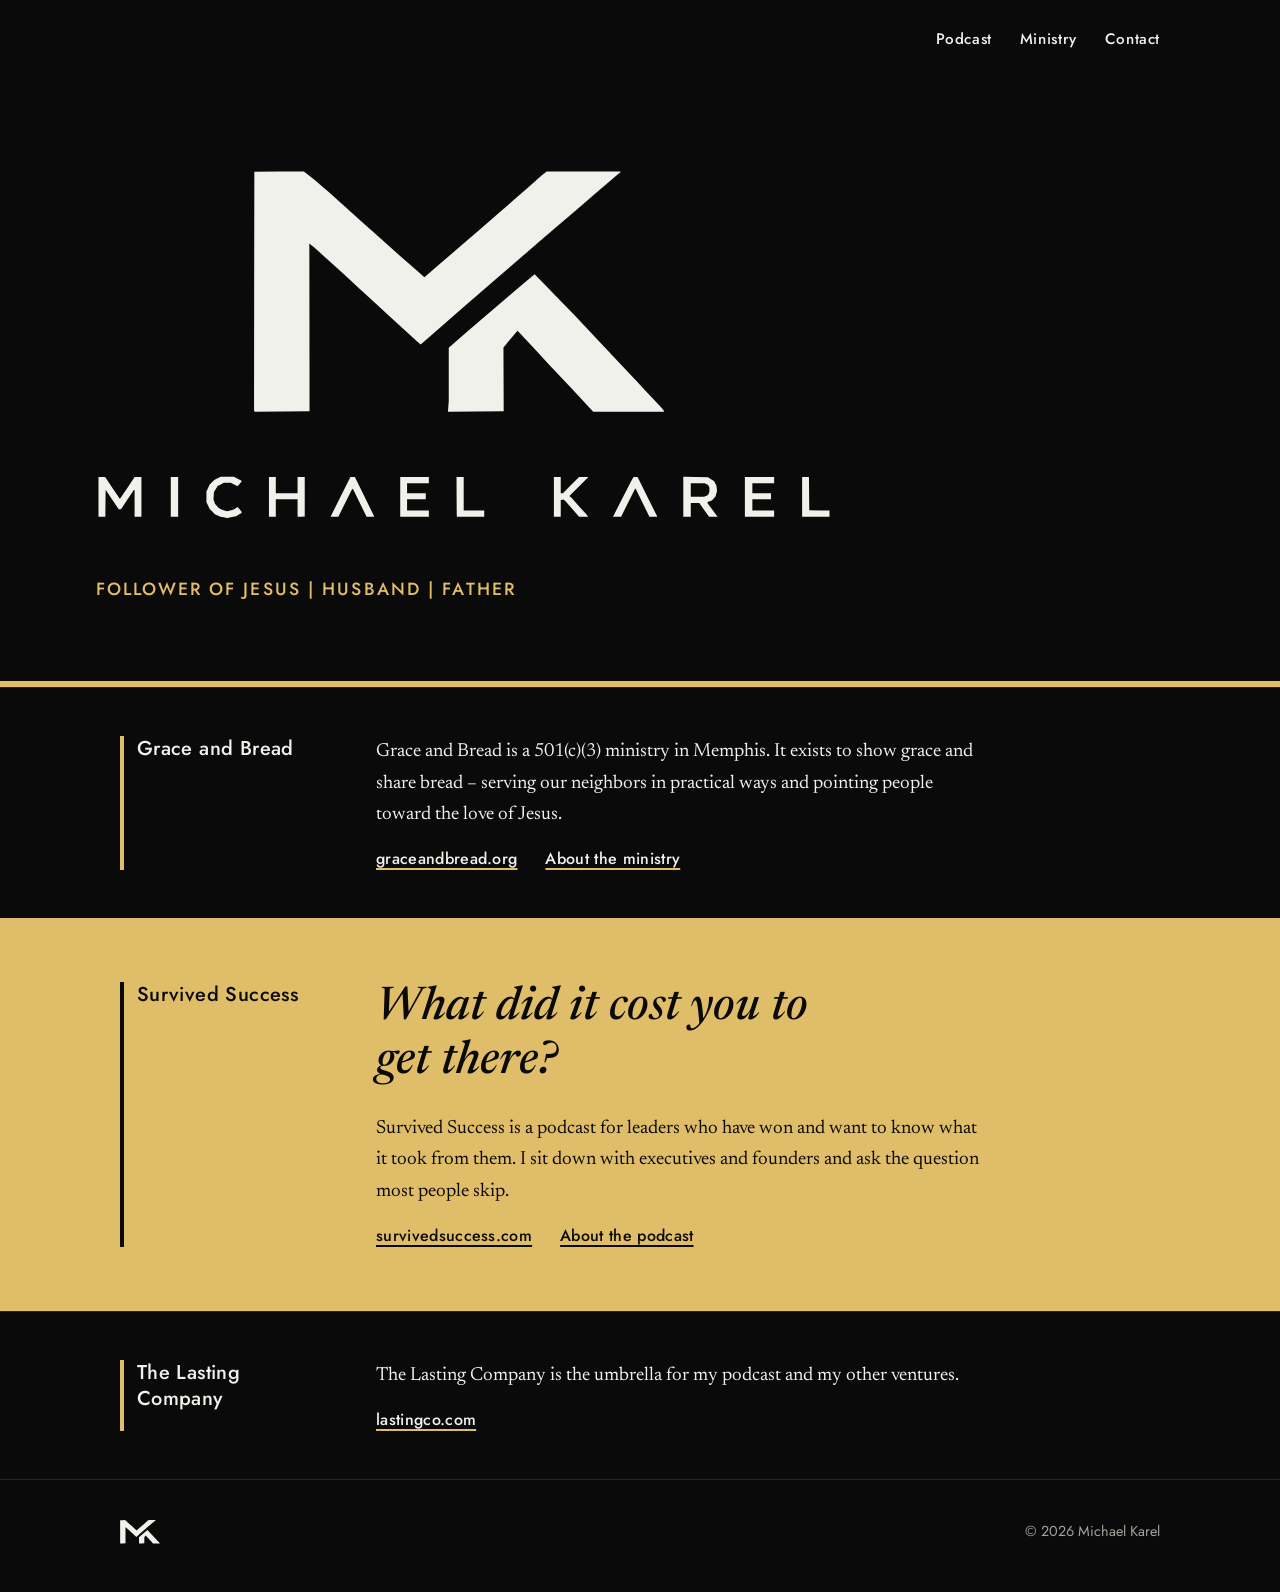
<file: index.html>
<!DOCTYPE html>
<html lang="en">
<head>
<meta charset="utf-8">
<meta name="viewport" content="width=device-width, initial-scale=1">
<title>Michael Karel</title>
<meta name="description" content="Michael Karel – follower of Jesus, husband, father. Host of the Survived Success podcast and founder of Grace and Bread in Memphis.">
<meta name="theme-color" content="#0A0A0A">
<link rel="canonical" href="https://michaelkarel.com/">
<link rel="icon" href="assets/favicon.svg" type="image/svg+xml">
<meta property="og:title" content="Michael Karel">
<meta property="og:description" content="Michael Karel – follower of Jesus, husband, father. Host of the Survived Success podcast and founder of Grace and Bread in Memphis.">
<meta property="og:url" content="https://michaelkarel.com/">
<meta property="og:type" content="website">
<link rel="preconnect" href="https://fonts.googleapis.com">
<link rel="preconnect" href="https://fonts.gstatic.com" crossorigin>
<link href="https://fonts.googleapis.com/css2?family=Jost:wght@400;500&family=Newsreader:ital,opsz,wght@0,6..72,400;0,6..72,500;1,6..72,400&display=swap" rel="stylesheet">
<link rel="stylesheet" href="assets/site.css">
</head>
<body>
<header>
  <div class="wrap solo">
    <nav aria-label="Primary"><a href="podcast.html">Podcast</a><a href="ministry.html">Ministry</a><a href="contact.html">Contact</a></nav>
  </div>
</header>
<main>
<div class="band"><div class="wrap hero">
    <h1 style="margin:0"><svg viewBox="0 0 1183 565" role="img" aria-label="Michael Karel"><path fill-rule="evenodd" d="M205.3 559.9L200.0 559.0L195.5 556.9L191.0 554.8L186.9 550.6L182.7 546.5L180.1 541.0L177.5 535.5L177.5 527.0L177.5 518.5L180.1 512.9L182.7 507.3L186.4 503.7L190.1 500.0L195.3 497.2L200.5 494.5L211.0 494.5L221.5 494.5L227.8 497.9L234.0 501.3L234.0 501.9L234.0 502.5L230.7 506.3L227.5 510.0L222.0 507.3L216.6 504.5L211.0 504.5L205.4 504.5L200.4 507.1L195.5 509.6L192.6 514.4L189.6 519.2L189.2 525.0L188.8 530.8L190.0 534.5L191.2 538.2L194.3 541.6L197.3 545.1L200.9 546.9L204.5 548.7L207.8 549.3L211.1 550.0L215.8 548.9L220.5 547.9L224.0 545.6L227.6 543.2L230.8 547.1L234.0 550.9L234.0 551.9L234.0 552.9L229.6 555.5L225.2 558.1L218.4 559.5L211.5 561.0L211.0 560.9L210.5 560.8L205.3 559.9ZM4.0 527.0L4.0 495.0L9.3 495.0L14.7 495.0L26.4 512.6L38.2 530.2L38.9 529.4L39.7 528.5L50.9 511.8L62.1 495.0L67.6 495.0L73.0 495.0L73.0 527.0L73.0 559.0L67.5 559.0L62.0 559.0L62.0 537.5L62.0 516.0L61.2 516.1L60.5 516.2L50.5 531.3L40.5 546.5L38.4 546.8L36.4 547.1L25.9 531.4L15.5 515.7L15.2 537.3L15.0 559.0L9.5 559.0L4.0 559.0L4.0 527.0ZM120.2 527.0L120.2 495.0L126.1 495.0L132.0 495.0L132.0 527.0L132.0 559.0L126.1 559.0L120.2 559.0L120.2 527.0ZM278.0 527.0L278.0 495.0L283.5 495.0L289.0 495.0L289.0 508.0L289.0 521.0L306.5 521.0L324.0 521.0L324.0 508.0L324.0 495.0L329.8 495.0L335.5 495.0L335.5 526.8L335.5 558.5L329.7 558.8L324.0 559.1L324.0 545.0L324.0 531.0L306.5 531.0L289.0 531.0L289.0 545.0L289.0 559.0L283.5 559.0L278.0 559.0L278.0 527.0ZM393.0 527.0L409.0 495.0L412.6 495.0L416.1 495.0L431.5 526.6L447.0 558.2L447.0 558.6L447.0 559.0L440.9 559.0L434.9 559.0L423.9 536.5L412.9 513.9L412.2 514.4L411.5 514.8L400.5 536.9L389.5 559.0L383.3 559.0L377.0 559.0L393.0 527.0ZM489.0 527.0L489.0 495.0L512.0 495.0L535.0 495.0L535.0 500.0L535.0 505.0L517.5 505.0L500.0 505.0L500.0 513.0L500.0 521.0L515.0 521.0L530.0 521.0L530.0 526.0L530.0 531.0L515.0 531.0L500.0 531.0L500.0 540.0L500.0 549.0L517.5 549.0L535.0 549.0L535.0 554.0L535.0 559.0L512.0 559.0L489.0 559.0L489.0 527.0ZM579.9 555.8L579.8 552.5L579.6 523.8L579.5 495.0L585.2 495.0L591.0 495.0L591.0 522.0L591.0 549.0L607.5 549.0L624.0 549.0L624.0 554.0L624.0 559.0L602.0 559.0L580.0 559.0L579.9 555.8ZM736.0 527.0L736.0 495.0L741.5 495.0L747.0 495.0L747.0 508.0L747.0 521.0L748.8 521.0L750.5 521.0L763.5 508.0L776.5 495.0L784.0 495.0L791.5 495.0L776.2 510.3L760.9 525.7L762.6 527.1L764.3 528.5L776.3 542.0L788.4 555.5L789.8 557.2L791.3 559.0L783.9 559.0L776.5 558.9L766.0 546.9L755.5 534.9L753.5 533.0L751.4 531.1L749.2 531.7L747.0 532.2L747.0 545.6L747.0 559.0L741.5 559.0L736.0 559.0L736.0 527.0ZM845.1 531.2L859.3 503.5L861.7 499.2L864.1 495.0L867.3 495.1L870.5 495.2L886.0 526.3L901.5 557.5L901.8 558.2L902.2 559.0L895.8 559.0L889.5 558.9L878.5 536.5L867.5 514.1L867.0 514.0L866.5 514.0L855.2 536.5L844.0 559.0L837.5 559.0L831.0 559.0L845.1 531.2ZM944.0 526.9L944.0 494.8L963.8 495.2L983.7 495.5L988.5 498.5L993.3 501.5L995.3 505.3L997.3 509.1L997.7 513.3L998.2 517.5L997.1 521.8L995.9 526.0L992.9 529.5L989.9 532.9L986.4 534.2L983.0 535.4L983.0 536.3L983.0 537.2L990.2 546.9L997.3 556.5L998.3 557.8L999.2 559.0L992.3 559.0L985.4 559.0L977.6 548.0L969.8 537.0L962.9 537.0L956.0 537.0L956.0 548.0L956.0 559.0L950.0 559.0L944.0 559.0L944.0 526.9ZM1043.0 527.0L1043.0 495.0L1066.5 495.0L1090.0 495.0L1090.0 500.0L1090.0 505.0L1072.5 505.0L1055.0 505.0L1055.0 513.0L1055.0 521.0L1070.0 521.0L1085.0 521.0L1085.0 526.0L1085.0 531.0L1070.0 531.0L1055.0 531.0L1055.0 540.0L1055.0 549.0L1072.5 549.0L1090.0 549.0L1090.0 554.0L1090.0 559.0L1066.5 559.0L1043.0 559.0L1043.0 527.0ZM1135.0 527.0L1135.0 495.0L1140.5 495.0L1146.0 495.0L1146.2 521.8L1146.5 548.5L1162.8 548.8L1179.0 549.0L1179.0 554.0L1179.0 559.0L1157.0 559.0L1135.0 559.0L1135.0 527.0ZM980.5 525.5L983.7 523.9L984.9 521.4L986.0 518.9L986.0 515.4L986.0 511.9L985.0 509.9L983.9 508.0L981.0 506.5L978.1 505.0L967.0 505.0L956.0 505.0L956.0 516.0L956.0 527.0L966.6 527.0L977.2 527.0L980.5 525.5ZM254.5 388.8L254.0 387.5L254.2 196.0L254.5 4.5L294.4 4.2L334.2 4.0L343.9 11.7L353.5 19.4L364.0 28.4L374.5 37.4L403.5 63.5L432.5 89.5L438.0 94.4L443.5 99.3L465.5 119.0L487.5 138.6L505.0 154.0L522.5 169.3L525.1 171.7L527.8 174.2L557.6 148.4L587.5 122.6L617.0 97.1L646.5 71.6L661.5 58.5L676.5 45.4L696.4 28.0L716.2 10.5L720.3 7.3L724.3 4.0L783.6 4.0L843.0 4.0L843.0 4.6L843.0 5.2L840.3 7.4L837.5 9.5L805.0 37.5L772.5 65.5L755.5 80.0L738.5 94.6L714.1 115.5L689.6 136.5L663.5 159.0L637.3 181.5L616.0 200.0L594.6 218.5L558.3 250.3L521.9 282.0L518.6 279.3L515.3 276.5L492.9 256.0L470.5 235.6L457.0 223.0L443.4 210.5L421.0 189.9L398.5 169.3L374.5 147.6L350.5 125.8L346.7 122.8L342.9 119.7L343.1 254.6L343.2 389.5L299.1 389.8L254.9 390.0L254.5 388.8ZM566.3 381.8L567.0 373.5L567.0 330.4L567.0 287.2L581.2 274.9L595.5 262.5L634.0 229.5L672.5 196.5L688.7 182.7L704.9 169.0L721.2 185.8L737.5 202.5L753.6 219.0L769.6 235.5L811.5 280.0L853.5 324.5L868.0 340.0L882.4 355.5L894.6 368.5L906.7 381.5L909.9 385.1L913.0 388.8L913.0 389.4L913.0 390.0L856.1 390.0L799.2 390.0L763.8 352.2L728.4 314.5L708.5 293.1L688.5 271.7L683.0 265.7L677.5 259.8L670.0 268.7L662.5 277.5L658.7 282.3L654.9 287.1L655.1 338.3L655.3 389.5L610.5 389.8L565.7 390.0L566.3 381.8Z"/></svg></h1>
    <p class="tag">Follower of Jesus | Husband | Father</p>
  </div></div>
<section id="grace-and-bread">
  <div class="wrap">
    <h2>Grace and Bread</h2>
    <div>
      <p>Grace and Bread is a 501(c)(3) ministry in Memphis. It exists to show grace and share bread – serving our neighbors in practical ways and pointing people toward the love of Jesus.</p>
      <p class="links"><a href="https://graceandbread.org">graceandbread.org</a><a href="ministry.html">About the ministry</a></p>
    </div>
  </div>
</section>
<section id="podcast" class="pod">
  <div class="wrap">
    <h2>Survived Success</h2>
    <div>
      <p class="ask">What did it cost you to get there?</p>
      <p>Survived Success is a podcast for leaders who have won and want to know what it took from them. I sit down with executives and founders and ask the question most people skip.</p>
      <p class="links"><a href="https://survivedsuccess.com">survivedsuccess.com</a><a href="podcast.html">About the podcast</a></p>
    </div>
  </div>
</section>
<section id="lasting">
  <div class="wrap">
    <h2>The Lasting Company</h2>
    <div>
      <p>The Lasting Company is the umbrella for my podcast and my other ventures.</p>
      <p class="links"><a href="https://lastingco.com">lastingco.com</a></p>
    </div>
  </div>
</section>
</main>
<footer>
  <div class="wrap">
    <svg viewBox="0 0 663 390" role="img" aria-label="MK"><path fill-rule="evenodd" d="M2.5 386.8L2.0 385.5L2.2 194.0L2.5 2.5L42.4 2.2L82.2 2.0L91.9 9.7L101.5 17.4L112.0 26.4L122.5 35.4L151.5 61.5L180.5 87.5L186.0 92.4L191.5 97.3L213.5 117.0L235.5 136.6L253.0 152.0L270.5 167.3L273.1 169.7L275.8 172.2L305.6 146.4L335.5 120.6L365.0 95.1L394.5 69.6L409.5 56.5L424.5 43.4L444.4 26.0L464.2 8.5L468.3 5.3L472.3 2.0L531.6 2.0L591.0 2.0L591.0 2.6L591.0 3.2L588.3 5.4L585.5 7.5L553.0 35.5L520.5 63.5L503.5 78.0L486.5 92.6L462.1 113.5L437.6 134.5L411.5 157.0L385.3 179.5L364.0 198.0L342.6 216.5L306.3 248.3L269.9 280.0L266.6 277.3L263.3 274.5L240.9 254.0L218.5 233.6L205.0 221.0L191.4 208.5L169.0 187.9L146.5 167.3L122.5 145.6L98.5 123.8L94.7 120.8L90.9 117.7L91.1 252.6L91.2 387.5L47.1 387.8L2.9 388.0L2.5 386.8ZM314.3 379.8L315.0 371.5L315.0 328.4L315.0 285.2L329.2 272.9L343.5 260.5L382.0 227.5L420.5 194.5L436.7 180.7L452.9 167.0L469.2 183.8L485.5 200.5L501.6 217.0L517.6 233.5L559.5 278.0L601.5 322.5L616.0 338.0L630.4 353.5L642.6 366.5L654.7 379.5L657.9 383.1L661.0 386.8L661.0 387.4L661.0 388.0L604.1 388.0L547.2 388.0L511.8 350.2L476.4 312.5L456.5 291.1L436.5 269.7L431.0 263.7L425.5 257.8L418.0 266.7L410.5 275.5L406.7 280.3L402.9 285.1L403.1 336.3L403.3 387.5L358.5 387.8L313.7 388.0L314.3 379.8Z"/></svg>
    <span>© <span id="y">2026</span> Michael Karel</span>
  </div>
</footer>
<script>document.getElementById("y").textContent=new Date().getFullYear()</script>
</body>
</html>
</file>
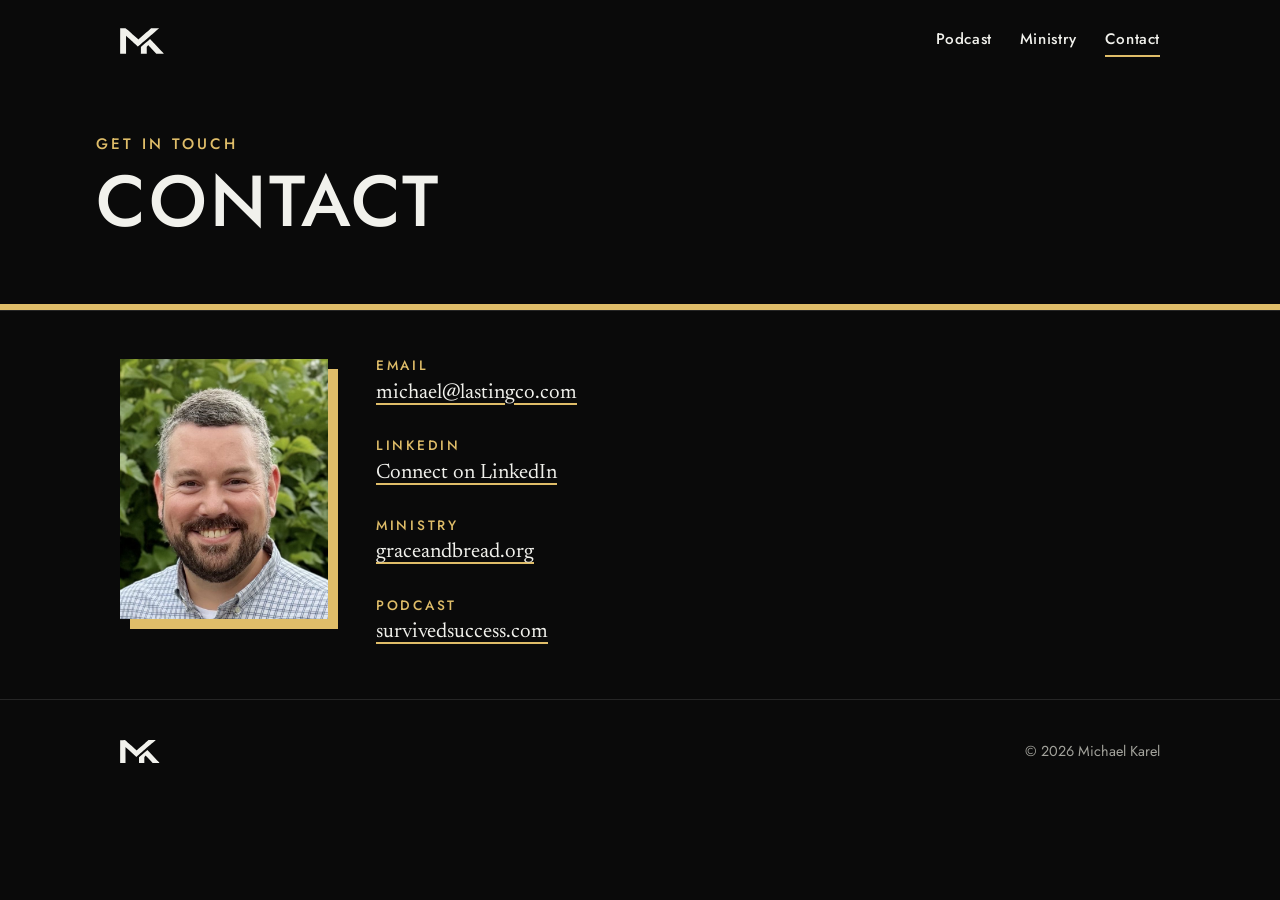
<file: contact.html>
<!DOCTYPE html>
<html lang="en">
<head>
<meta charset="utf-8">
<meta name="viewport" content="width=device-width, initial-scale=1">
<title>Contact – Michael Karel</title>
<meta name="description" content="Contact Michael Karel by email or LinkedIn.">
<meta name="theme-color" content="#0A0A0A">
<link rel="canonical" href="https://michaelkarel.com/contact">
<link rel="icon" href="assets/favicon.svg" type="image/svg+xml">
<meta property="og:title" content="Contact – Michael Karel">
<meta property="og:description" content="Contact Michael Karel by email or LinkedIn.">
<meta property="og:url" content="https://michaelkarel.com/contact">
<meta property="og:type" content="website">
<link rel="preconnect" href="https://fonts.googleapis.com">
<link rel="preconnect" href="https://fonts.gstatic.com" crossorigin>
<link href="https://fonts.googleapis.com/css2?family=Jost:wght@400;500&family=Newsreader:ital,opsz,wght@0,6..72,400;0,6..72,500;1,6..72,400&display=swap" rel="stylesheet">
<link rel="stylesheet" href="assets/site.css">
</head>
<body>
<header>
  <div class="wrap">
    <a class="home" href="index.html" aria-label="Michael Karel – home"><svg viewBox="0 0 663 390" role="img" aria-label="MK"><path fill-rule="evenodd" d="M2.5 386.8L2.0 385.5L2.2 194.0L2.5 2.5L42.4 2.2L82.2 2.0L91.9 9.7L101.5 17.4L112.0 26.4L122.5 35.4L151.5 61.5L180.5 87.5L186.0 92.4L191.5 97.3L213.5 117.0L235.5 136.6L253.0 152.0L270.5 167.3L273.1 169.7L275.8 172.2L305.6 146.4L335.5 120.6L365.0 95.1L394.5 69.6L409.5 56.5L424.5 43.4L444.4 26.0L464.2 8.5L468.3 5.3L472.3 2.0L531.6 2.0L591.0 2.0L591.0 2.6L591.0 3.2L588.3 5.4L585.5 7.5L553.0 35.5L520.5 63.5L503.5 78.0L486.5 92.6L462.1 113.5L437.6 134.5L411.5 157.0L385.3 179.5L364.0 198.0L342.6 216.5L306.3 248.3L269.9 280.0L266.6 277.3L263.3 274.5L240.9 254.0L218.5 233.6L205.0 221.0L191.4 208.5L169.0 187.9L146.5 167.3L122.5 145.6L98.5 123.8L94.7 120.8L90.9 117.7L91.1 252.6L91.2 387.5L47.1 387.8L2.9 388.0L2.5 386.8ZM314.3 379.8L315.0 371.5L315.0 328.4L315.0 285.2L329.2 272.9L343.5 260.5L382.0 227.5L420.5 194.5L436.7 180.7L452.9 167.0L469.2 183.8L485.5 200.5L501.6 217.0L517.6 233.5L559.5 278.0L601.5 322.5L616.0 338.0L630.4 353.5L642.6 366.5L654.7 379.5L657.9 383.1L661.0 386.8L661.0 387.4L661.0 388.0L604.1 388.0L547.2 388.0L511.8 350.2L476.4 312.5L456.5 291.1L436.5 269.7L431.0 263.7L425.5 257.8L418.0 266.7L410.5 275.5L406.7 280.3L402.9 285.1L403.1 336.3L403.3 387.5L358.5 387.8L313.7 388.0L314.3 379.8Z"/></svg></a><nav aria-label="Primary"><a href="podcast.html">Podcast</a><a href="ministry.html">Ministry</a><a href="contact.html" aria-current="page">Contact</a></nav>
  </div>
</header>
<main>
<div class="band"><div class="wrap page-hero"><p class="kicker">Get in touch</p><h1 class="title">Contact</h1></div></div>
<section>
  <div class="wrap contact">
    <img src="assets/michael-karel.jpg" width="720" height="899" alt="Michael Karel smiling outdoors in front of green leaves" fetchpriority="high">
    <dl>
      <dt>Email</dt>
      <dd><a href="mailto:michael@lastingco.com">michael@lastingco.com</a></dd>
      <dt>LinkedIn</dt>
      <dd><a href="https://www.linkedin.com/in/michaelkarel">Connect on LinkedIn</a></dd>
      <dt>Ministry</dt>
      <dd><a href="https://graceandbread.org">graceandbread.org</a></dd>
      <dt>Podcast</dt>
      <dd><a href="https://survivedsuccess.com">survivedsuccess.com</a></dd>
    </dl>
  </div>
</section>
</main>
<footer>
  <div class="wrap">
    <svg viewBox="0 0 663 390" role="img" aria-label="MK"><path fill-rule="evenodd" d="M2.5 386.8L2.0 385.5L2.2 194.0L2.5 2.5L42.4 2.2L82.2 2.0L91.9 9.7L101.5 17.4L112.0 26.4L122.5 35.4L151.5 61.5L180.5 87.5L186.0 92.4L191.5 97.3L213.5 117.0L235.5 136.6L253.0 152.0L270.5 167.3L273.1 169.7L275.8 172.2L305.6 146.4L335.5 120.6L365.0 95.1L394.5 69.6L409.5 56.5L424.5 43.4L444.4 26.0L464.2 8.5L468.3 5.3L472.3 2.0L531.6 2.0L591.0 2.0L591.0 2.6L591.0 3.2L588.3 5.4L585.5 7.5L553.0 35.5L520.5 63.5L503.5 78.0L486.5 92.6L462.1 113.5L437.6 134.5L411.5 157.0L385.3 179.5L364.0 198.0L342.6 216.5L306.3 248.3L269.9 280.0L266.6 277.3L263.3 274.5L240.9 254.0L218.5 233.6L205.0 221.0L191.4 208.5L169.0 187.9L146.5 167.3L122.5 145.6L98.5 123.8L94.7 120.8L90.9 117.7L91.1 252.6L91.2 387.5L47.1 387.8L2.9 388.0L2.5 386.8ZM314.3 379.8L315.0 371.5L315.0 328.4L315.0 285.2L329.2 272.9L343.5 260.5L382.0 227.5L420.5 194.5L436.7 180.7L452.9 167.0L469.2 183.8L485.5 200.5L501.6 217.0L517.6 233.5L559.5 278.0L601.5 322.5L616.0 338.0L630.4 353.5L642.6 366.5L654.7 379.5L657.9 383.1L661.0 386.8L661.0 387.4L661.0 388.0L604.1 388.0L547.2 388.0L511.8 350.2L476.4 312.5L456.5 291.1L436.5 269.7L431.0 263.7L425.5 257.8L418.0 266.7L410.5 275.5L406.7 280.3L402.9 285.1L403.1 336.3L403.3 387.5L358.5 387.8L313.7 388.0L314.3 379.8Z"/></svg>
    <span>© <span id="y">2026</span> Michael Karel</span>
  </div>
</footer>
<script>document.getElementById("y").textContent=new Date().getFullYear()</script>
</body>
</html>
</file>
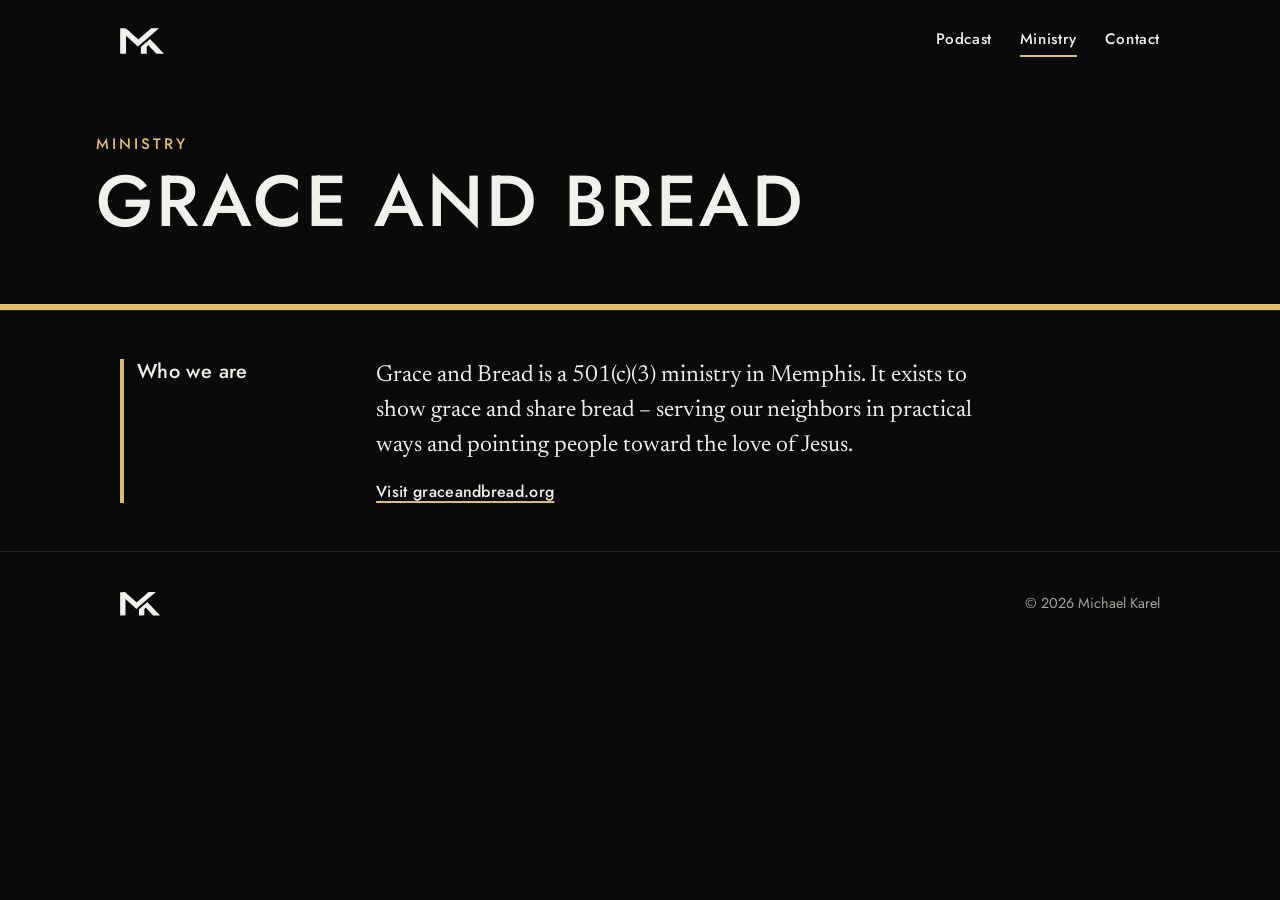
<file: ministry.html>
<!DOCTYPE html>
<html lang="en">
<head>
<meta charset="utf-8">
<meta name="viewport" content="width=device-width, initial-scale=1">
<title>Ministry – Michael Karel</title>
<meta name="description" content="Grace and Bread is a 501(c)(3) ministry in Memphis that shows grace and shares bread – serving neighbors in practical ways and pointing people toward the love of Jesus.">
<meta name="theme-color" content="#0A0A0A">
<link rel="canonical" href="https://michaelkarel.com/ministry">
<link rel="icon" href="assets/favicon.svg" type="image/svg+xml">
<meta property="og:title" content="Ministry – Michael Karel">
<meta property="og:description" content="Grace and Bread is a 501(c)(3) ministry in Memphis that shows grace and shares bread – serving neighbors in practical ways and pointing people toward the love of Jesus.">
<meta property="og:url" content="https://michaelkarel.com/ministry">
<meta property="og:type" content="website">
<link rel="preconnect" href="https://fonts.googleapis.com">
<link rel="preconnect" href="https://fonts.gstatic.com" crossorigin>
<link href="https://fonts.googleapis.com/css2?family=Jost:wght@400;500&family=Newsreader:ital,opsz,wght@0,6..72,400;0,6..72,500;1,6..72,400&display=swap" rel="stylesheet">
<link rel="stylesheet" href="assets/site.css">
</head>
<body>
<header>
  <div class="wrap">
    <a class="home" href="index.html" aria-label="Michael Karel – home"><svg viewBox="0 0 663 390" role="img" aria-label="MK"><path fill-rule="evenodd" d="M2.5 386.8L2.0 385.5L2.2 194.0L2.5 2.5L42.4 2.2L82.2 2.0L91.9 9.7L101.5 17.4L112.0 26.4L122.5 35.4L151.5 61.5L180.5 87.5L186.0 92.4L191.5 97.3L213.5 117.0L235.5 136.6L253.0 152.0L270.5 167.3L273.1 169.7L275.8 172.2L305.6 146.4L335.5 120.6L365.0 95.1L394.5 69.6L409.5 56.5L424.5 43.4L444.4 26.0L464.2 8.5L468.3 5.3L472.3 2.0L531.6 2.0L591.0 2.0L591.0 2.6L591.0 3.2L588.3 5.4L585.5 7.5L553.0 35.5L520.5 63.5L503.5 78.0L486.5 92.6L462.1 113.5L437.6 134.5L411.5 157.0L385.3 179.5L364.0 198.0L342.6 216.5L306.3 248.3L269.9 280.0L266.6 277.3L263.3 274.5L240.9 254.0L218.5 233.6L205.0 221.0L191.4 208.5L169.0 187.9L146.5 167.3L122.5 145.6L98.5 123.8L94.7 120.8L90.9 117.7L91.1 252.6L91.2 387.5L47.1 387.8L2.9 388.0L2.5 386.8ZM314.3 379.8L315.0 371.5L315.0 328.4L315.0 285.2L329.2 272.9L343.5 260.5L382.0 227.5L420.5 194.5L436.7 180.7L452.9 167.0L469.2 183.8L485.5 200.5L501.6 217.0L517.6 233.5L559.5 278.0L601.5 322.5L616.0 338.0L630.4 353.5L642.6 366.5L654.7 379.5L657.9 383.1L661.0 386.8L661.0 387.4L661.0 388.0L604.1 388.0L547.2 388.0L511.8 350.2L476.4 312.5L456.5 291.1L436.5 269.7L431.0 263.7L425.5 257.8L418.0 266.7L410.5 275.5L406.7 280.3L402.9 285.1L403.1 336.3L403.3 387.5L358.5 387.8L313.7 388.0L314.3 379.8Z"/></svg></a><nav aria-label="Primary"><a href="podcast.html">Podcast</a><a href="ministry.html" aria-current="page">Ministry</a><a href="contact.html">Contact</a></nav>
  </div>
</header>
<main>
<div class="band"><div class="wrap page-hero"><p class="kicker">Ministry</p><h1 class="title">Grace and Bread</h1></div></div>
<section>
  <div class="wrap">
    <h2>Who we are</h2>
    <div>
      <p class="lede">Grace and Bread is a 501(c)(3) ministry in Memphis. It exists to show grace and share bread – serving our neighbors in practical ways and pointing people toward the love of Jesus.</p>
      <p class="links"><a href="https://graceandbread.org">Visit graceandbread.org</a></p>
    </div>
  </div>
</section>
</main>
<footer>
  <div class="wrap">
    <svg viewBox="0 0 663 390" role="img" aria-label="MK"><path fill-rule="evenodd" d="M2.5 386.8L2.0 385.5L2.2 194.0L2.5 2.5L42.4 2.2L82.2 2.0L91.9 9.7L101.5 17.4L112.0 26.4L122.5 35.4L151.5 61.5L180.5 87.5L186.0 92.4L191.5 97.3L213.5 117.0L235.5 136.6L253.0 152.0L270.5 167.3L273.1 169.7L275.8 172.2L305.6 146.4L335.5 120.6L365.0 95.1L394.5 69.6L409.5 56.5L424.5 43.4L444.4 26.0L464.2 8.5L468.3 5.3L472.3 2.0L531.6 2.0L591.0 2.0L591.0 2.6L591.0 3.2L588.3 5.4L585.5 7.5L553.0 35.5L520.5 63.5L503.5 78.0L486.5 92.6L462.1 113.5L437.6 134.5L411.5 157.0L385.3 179.5L364.0 198.0L342.6 216.5L306.3 248.3L269.9 280.0L266.6 277.3L263.3 274.5L240.9 254.0L218.5 233.6L205.0 221.0L191.4 208.5L169.0 187.9L146.5 167.3L122.5 145.6L98.5 123.8L94.7 120.8L90.9 117.7L91.1 252.6L91.2 387.5L47.1 387.8L2.9 388.0L2.5 386.8ZM314.3 379.8L315.0 371.5L315.0 328.4L315.0 285.2L329.2 272.9L343.5 260.5L382.0 227.5L420.5 194.5L436.7 180.7L452.9 167.0L469.2 183.8L485.5 200.5L501.6 217.0L517.6 233.5L559.5 278.0L601.5 322.5L616.0 338.0L630.4 353.5L642.6 366.5L654.7 379.5L657.9 383.1L661.0 386.8L661.0 387.4L661.0 388.0L604.1 388.0L547.2 388.0L511.8 350.2L476.4 312.5L456.5 291.1L436.5 269.7L431.0 263.7L425.5 257.8L418.0 266.7L410.5 275.5L406.7 280.3L402.9 285.1L403.1 336.3L403.3 387.5L358.5 387.8L313.7 388.0L314.3 379.8Z"/></svg>
    <span>© <span id="y">2026</span> Michael Karel</span>
  </div>
</footer>
<script>document.getElementById("y").textContent=new Date().getFullYear()</script>
</body>
</html>
</file>
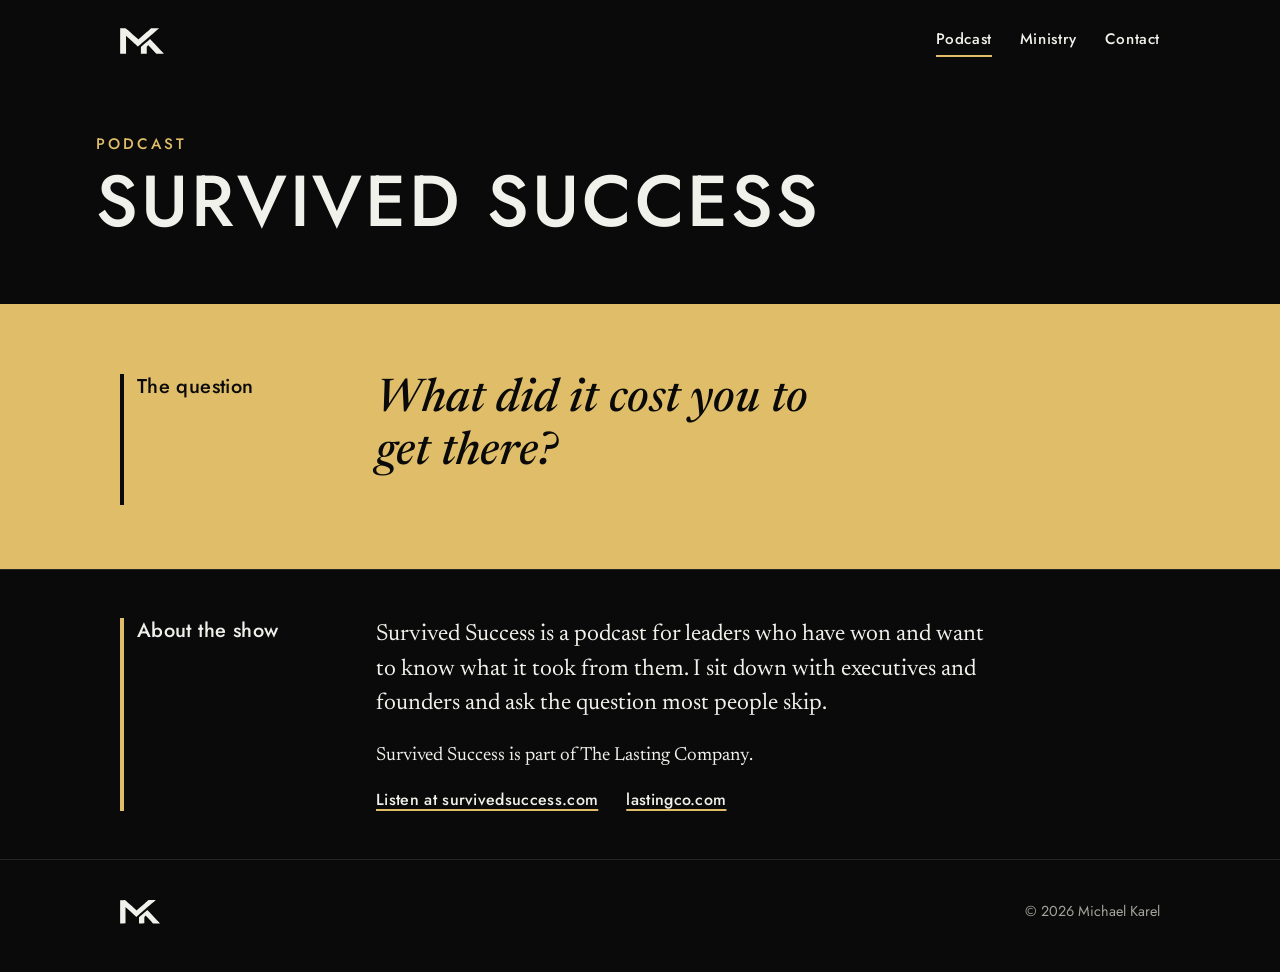
<file: podcast.html>
<!DOCTYPE html>
<html lang="en">
<head>
<meta charset="utf-8">
<meta name="viewport" content="width=device-width, initial-scale=1">
<title>Podcast – Michael Karel</title>
<meta name="description" content="Survived Success is a podcast for leaders who have won and want to know what it took from them. Hosted by Michael Karel.">
<meta name="theme-color" content="#0A0A0A">
<link rel="canonical" href="https://michaelkarel.com/podcast">
<link rel="icon" href="assets/favicon.svg" type="image/svg+xml">
<meta property="og:title" content="Podcast – Michael Karel">
<meta property="og:description" content="Survived Success is a podcast for leaders who have won and want to know what it took from them. Hosted by Michael Karel.">
<meta property="og:url" content="https://michaelkarel.com/podcast">
<meta property="og:type" content="website">
<link rel="preconnect" href="https://fonts.googleapis.com">
<link rel="preconnect" href="https://fonts.gstatic.com" crossorigin>
<link href="https://fonts.googleapis.com/css2?family=Jost:wght@400;500&family=Newsreader:ital,opsz,wght@0,6..72,400;0,6..72,500;1,6..72,400&display=swap" rel="stylesheet">
<link rel="stylesheet" href="assets/site.css">
</head>
<body>
<header>
  <div class="wrap">
    <a class="home" href="index.html" aria-label="Michael Karel – home"><svg viewBox="0 0 663 390" role="img" aria-label="MK"><path fill-rule="evenodd" d="M2.5 386.8L2.0 385.5L2.2 194.0L2.5 2.5L42.4 2.2L82.2 2.0L91.9 9.7L101.5 17.4L112.0 26.4L122.5 35.4L151.5 61.5L180.5 87.5L186.0 92.4L191.5 97.3L213.5 117.0L235.5 136.6L253.0 152.0L270.5 167.3L273.1 169.7L275.8 172.2L305.6 146.4L335.5 120.6L365.0 95.1L394.5 69.6L409.5 56.5L424.5 43.4L444.4 26.0L464.2 8.5L468.3 5.3L472.3 2.0L531.6 2.0L591.0 2.0L591.0 2.6L591.0 3.2L588.3 5.4L585.5 7.5L553.0 35.5L520.5 63.5L503.5 78.0L486.5 92.6L462.1 113.5L437.6 134.5L411.5 157.0L385.3 179.5L364.0 198.0L342.6 216.5L306.3 248.3L269.9 280.0L266.6 277.3L263.3 274.5L240.9 254.0L218.5 233.6L205.0 221.0L191.4 208.5L169.0 187.9L146.5 167.3L122.5 145.6L98.5 123.8L94.7 120.8L90.9 117.7L91.1 252.6L91.2 387.5L47.1 387.8L2.9 388.0L2.5 386.8ZM314.3 379.8L315.0 371.5L315.0 328.4L315.0 285.2L329.2 272.9L343.5 260.5L382.0 227.5L420.5 194.5L436.7 180.7L452.9 167.0L469.2 183.8L485.5 200.5L501.6 217.0L517.6 233.5L559.5 278.0L601.5 322.5L616.0 338.0L630.4 353.5L642.6 366.5L654.7 379.5L657.9 383.1L661.0 386.8L661.0 387.4L661.0 388.0L604.1 388.0L547.2 388.0L511.8 350.2L476.4 312.5L456.5 291.1L436.5 269.7L431.0 263.7L425.5 257.8L418.0 266.7L410.5 275.5L406.7 280.3L402.9 285.1L403.1 336.3L403.3 387.5L358.5 387.8L313.7 388.0L314.3 379.8Z"/></svg></a><nav aria-label="Primary"><a href="podcast.html" aria-current="page">Podcast</a><a href="ministry.html">Ministry</a><a href="contact.html">Contact</a></nav>
  </div>
</header>
<main>
<div class="band"><div class="wrap page-hero"><p class="kicker">Podcast</p><h1 class="title">Survived Success</h1></div></div>
<section class="pod">
  <div class="wrap">
    <h2>The question</h2>
    <div><p class="ask">What did it cost you to get there?</p></div>
  </div>
</section>
<section>
  <div class="wrap">
    <h2>About the show</h2>
    <div>
      <p class="lede">Survived Success is a podcast for leaders who have won and want to know what it took from them. I sit down with executives and founders and ask the question most people skip.</p>
      <p>Survived Success is part of The Lasting Company.</p>
      <p class="links"><a href="https://survivedsuccess.com">Listen at survivedsuccess.com</a><a href="https://lastingco.com">lastingco.com</a></p>
    </div>
  </div>
</section>
</main>
<footer>
  <div class="wrap">
    <svg viewBox="0 0 663 390" role="img" aria-label="MK"><path fill-rule="evenodd" d="M2.5 386.8L2.0 385.5L2.2 194.0L2.5 2.5L42.4 2.2L82.2 2.0L91.9 9.7L101.5 17.4L112.0 26.4L122.5 35.4L151.5 61.5L180.5 87.5L186.0 92.4L191.5 97.3L213.5 117.0L235.5 136.6L253.0 152.0L270.5 167.3L273.1 169.7L275.8 172.2L305.6 146.4L335.5 120.6L365.0 95.1L394.5 69.6L409.5 56.5L424.5 43.4L444.4 26.0L464.2 8.5L468.3 5.3L472.3 2.0L531.6 2.0L591.0 2.0L591.0 2.6L591.0 3.2L588.3 5.4L585.5 7.5L553.0 35.5L520.5 63.5L503.5 78.0L486.5 92.6L462.1 113.5L437.6 134.5L411.5 157.0L385.3 179.5L364.0 198.0L342.6 216.5L306.3 248.3L269.9 280.0L266.6 277.3L263.3 274.5L240.9 254.0L218.5 233.6L205.0 221.0L191.4 208.5L169.0 187.9L146.5 167.3L122.5 145.6L98.5 123.8L94.7 120.8L90.9 117.7L91.1 252.6L91.2 387.5L47.1 387.8L2.9 388.0L2.5 386.8ZM314.3 379.8L315.0 371.5L315.0 328.4L315.0 285.2L329.2 272.9L343.5 260.5L382.0 227.5L420.5 194.5L436.7 180.7L452.9 167.0L469.2 183.8L485.5 200.5L501.6 217.0L517.6 233.5L559.5 278.0L601.5 322.5L616.0 338.0L630.4 353.5L642.6 366.5L654.7 379.5L657.9 383.1L661.0 386.8L661.0 387.4L661.0 388.0L604.1 388.0L547.2 388.0L511.8 350.2L476.4 312.5L456.5 291.1L436.5 269.7L431.0 263.7L425.5 257.8L418.0 266.7L410.5 275.5L406.7 280.3L402.9 285.1L403.1 336.3L403.3 387.5L358.5 387.8L313.7 388.0L314.3 379.8Z"/></svg>
    <span>© <span id="y">2026</span> Michael Karel</span>
  </div>
</footer>
<script>document.getElementById("y").textContent=new Date().getFullYear()</script>
</body>
</html>
</file>
<file: assets/site.css>
:root{--ink:#F1F1EC;--paper:#0A0A0A;--mute:#A3A39C;--rule:#262626;--gold:#DFBD69;color-scheme:dark}
*{box-sizing:border-box}
html{scroll-behavior:smooth}
@media (prefers-reduced-motion:reduce){html{scroll-behavior:auto}}
body{margin:0;background:var(--paper);color:var(--ink);font:400 1.1875rem/1.65 "Newsreader",Georgia,"Times New Roman",serif}
a{color:inherit;text-decoration-color:var(--gold);text-decoration-thickness:2px;text-underline-offset:.22em}
a:hover{text-decoration-thickness:4px}
:focus-visible{outline:2px solid var(--gold);outline-offset:4px}
.wrap{max-width:68rem;margin:0 auto;padding:0 1.5rem}
header{padding:1.5rem 0 0;background:var(--paper)}
header .wrap{display:flex;align-items:center;justify-content:space-between;gap:1rem}
.home{display:block;width:2.75rem;line-height:0}
.home svg{width:100%;height:auto;fill:var(--ink)}
.home:hover svg{fill:var(--gold)}
header .wrap.solo{justify-content:flex-end}
nav{display:flex;gap:1.75rem;font:500 .95rem/1 "Jost",system-ui,sans-serif;letter-spacing:.04em}
nav a{text-decoration:none;padding:.5rem 0;border-bottom:2px solid transparent}
nav a:hover{color:var(--gold)}
nav a[aria-current]{border-bottom-color:var(--gold)}
.band{border-bottom:6px solid var(--gold)}
.hero{padding:clamp(3rem,9vw,7rem) 0 clamp(3rem,7vw,5rem)}
.hero svg{display:block;width:min(100%,46rem);height:auto;fill:currentColor}
.hero p{max-width:36rem;margin:clamp(2rem,5vw,3.5rem) 0 0;font-size:1.5rem;line-height:1.4;color:#BDBDB6}
.hero .tag{font:500 1.1rem/1.4 "Jost",system-ui,sans-serif;letter-spacing:.12em;text-transform:uppercase;color:var(--gold)}
.page-hero{padding:clamp(2.5rem,7vw,5rem) 0 clamp(2.5rem,6vw,4rem)}
.kicker{margin:0 0 .75rem;font:500 .95rem/1 "Jost",system-ui,sans-serif;letter-spacing:.2em;text-transform:uppercase;color:var(--gold)}
h1.title{margin:0;font:500 clamp(2.5rem,7vw,4.5rem)/1.05 "Jost",system-ui,sans-serif;letter-spacing:.04em;text-transform:uppercase}
section{border-top:1px solid var(--rule);padding:3rem 0}
section:first-child{border-top:0}
section .wrap{display:grid;grid-template-columns:13rem 1fr;gap:1.5rem 3rem}
h2{margin:0;border-left:4px solid var(--gold);padding-left:.8rem;font:500 1.25rem/1.3 "Jost",system-ui,sans-serif;letter-spacing:.02em}
section p{margin:0 0 1.1rem;max-width:38rem}
section p:last-child{margin-bottom:0}
.lede{font-size:1.45rem;line-height:1.5}
.ask{font-style:italic;font-size:1.35rem;line-height:1.4}
.links{display:flex;flex-wrap:wrap;gap:.5rem 1.75rem;font:500 1rem/1.4 "Jost",system-ui,sans-serif;letter-spacing:.02em}
section.pod{background:var(--gold);color:#0A0A0A;border-top:0;padding:4rem 0}
section.pod h2{border-left-color:#0A0A0A}
section.pod a{text-decoration-color:#0A0A0A}
.pod .ask{font-size:clamp(1.9rem,4.5vw,2.9rem);line-height:1.15;font-weight:500;margin-bottom:1.5rem;max-width:30rem}
.contact{display:grid;grid-template-columns:minmax(0,22rem) 1fr;gap:3rem 4rem;align-items:start}
.contact img{display:block;width:100%;height:auto;box-shadow:10px 10px 0 var(--gold)}
dl{margin:0}
dt{margin:0 0 .25rem;font:500 .85rem/1 "Jost",system-ui,sans-serif;letter-spacing:.2em;text-transform:uppercase;color:var(--gold)}
dd{margin:0 0 1.75rem;font-size:1.3rem}
dd:last-child{margin-bottom:0}
footer{border-top:1px solid var(--rule);padding:2.5rem 0 3rem;color:var(--mute);font:400 .9rem/1.5 "Jost",system-ui,sans-serif}
footer .wrap{display:flex;align-items:center;justify-content:space-between;gap:1rem}
footer svg{width:2.5rem;height:auto;fill:var(--ink)}
@media (max-width:42rem){section .wrap{grid-template-columns:1fr;gap:.75rem}nav{gap:1.1rem;font-size:.9rem}.contact{grid-template-columns:1fr;gap:2.5rem}.contact img{max-width:20rem;box-shadow:8px 8px 0 var(--gold)}}
</file>
